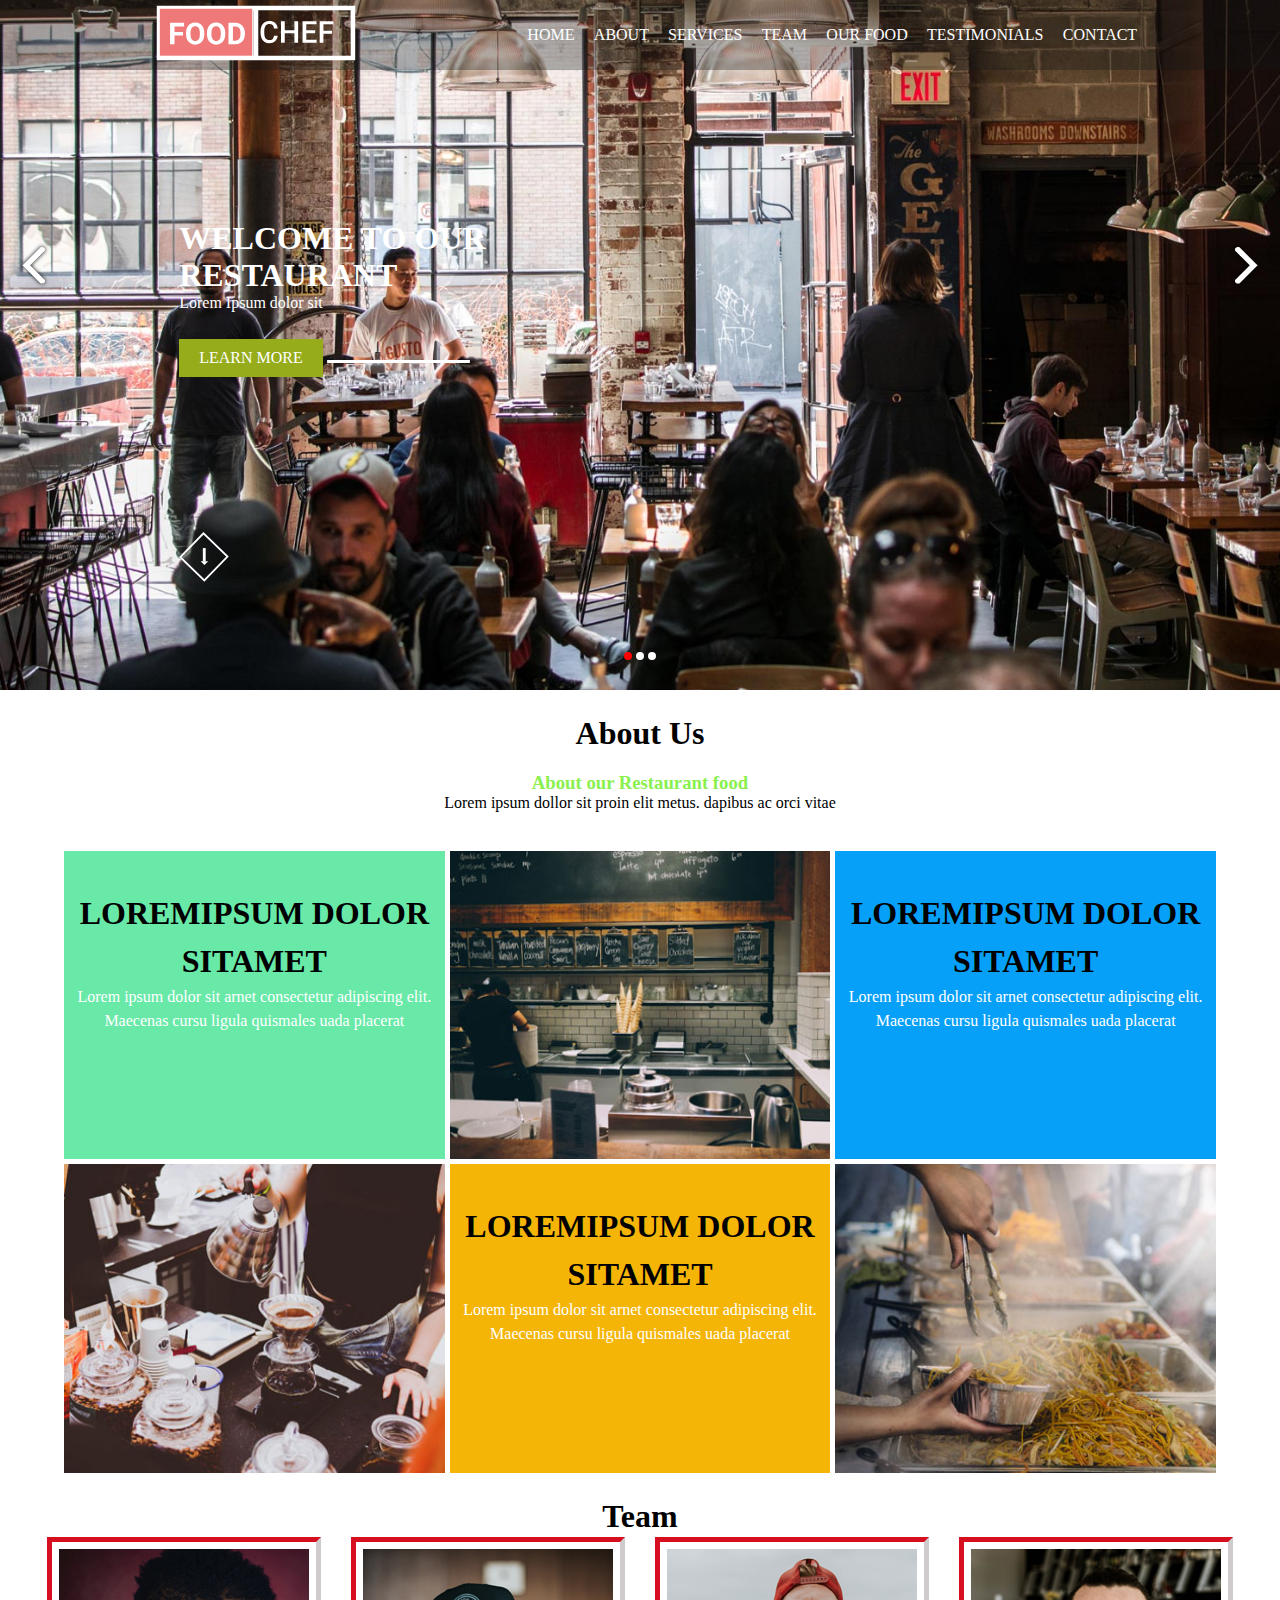
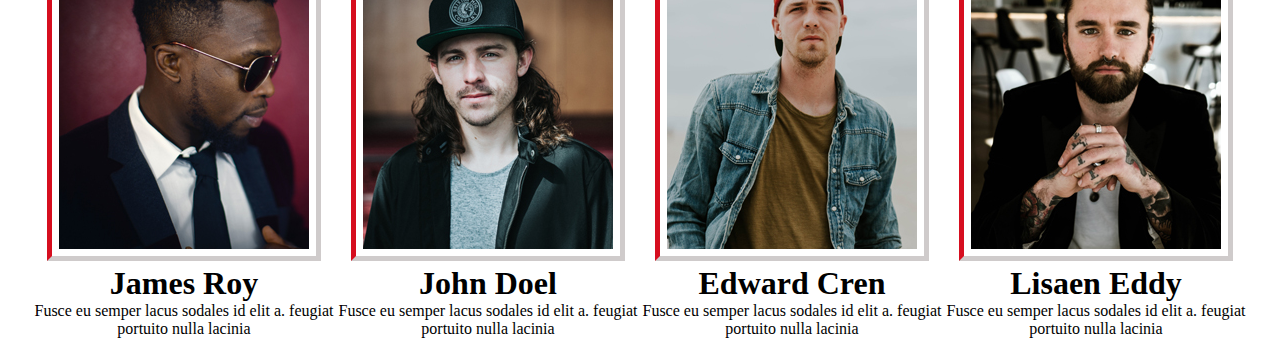
<file: index.html>
<!DOCTYPE html>
<html lang="en">
    <head>
        <meta http-equiv="Content-type" content="text/html; charset=utf-8">

    <!-- see http://webdesign.tutsplus.com/tutorials/htmlcss-tutorials/quick-tip-dont-forget-the-viewport-meta-tag -->
    <meta name="viewport" content="width=device-width, minimum-scale=1, initial-scale=1, user-scalable=no">
    <style>
        /* following two viewport lines are equivalent to meta viewport statement above, needed for Windows */
        /* see http://www.quirksmode.org/blog/archives/2014/05/html5_dev_conf.html and http://dev.w3.org/csswg/css-device-adapt/ */
        @-ms-viewport { width: 100vw ; min-zoom: 100% ; zoom: 100% ; }  @viewport { width: 100vw ; min-zoom: 100% zoom: 100% ; }
        @-ms-viewport { user-zoom: fixed ; min-zoom: 100% ; }           @viewport { user-zoom: fixed ; min-zoom: 100% ; }
    </style>
        <title>FoodChef</title>
        <link href ="style.css" type="text/css" rel="stylesheet">
        <link href="./mediaquery.css" type="text/css" rel ="stylesheet">
    </head>
    <body>
            <header>
                <div id="home">

                    <div id="logo">
                        <img src ="./icons/FoodChef Logo.svg" width="200px"/>
                    </div>
                    <div id="nav">
                        <div id=nav-menucon>
                            <div id="nav-menu">
                                <img src="./icons/baseline_menu_white_18dp.png"/>
                            </div>
                        </div> 
                        <nav >
                            <a href="#" class ="nav-item">HOME</a>
                            <a href="#" class ="nav-item">ABOUT</a>
                            <a href="#" class ="nav-item">SERVICES</a>
                            <a href="#" class ="nav-item">TEAM</a>
                            <a href="#" class ="nav-item">OUR FOOD</a>
                            <a href="#" class ="nav-item">TESTIMONIALS</a>
                            <a href="#" class ="nav-item">CONTACT</a>

                        </nav>
                    </div>
                 </div>
                 <section id="hmain">
                         
                        <div id="learn">
                                <div id="prev">
                                    <img src="./images/prev.png">
                                </div>
                                <div id="greeting">
                            
                                        <h1 class="greetings">WELCOME TO OUR </h1> 
                                        <h1 class="greetings">RESTAURANT</h1>
                                        <p class ="greetings">Lorem Ipsum dolor sit </p>
                                </div>    
                                <div id="learncon" >
                                        <p>LEARN MORE</p>
                                        <img id="stroke" src="./icons/Stroke.svg">
                               </div>
                               
                                <div id="next">
                                     <img src="./images/next.png">
                                </div>
                            </div>
                            <div id="nav-icon">
                                    <img width="50px" height="50px" style ="display:block;" src="./icons/Component.svg"/>
                        </div>
                        
                        
                        <div id="current-icons">
                            <div class="current" style="background-color:red; border:solid 2px red;"></div>
                            <div class="current"></div>
                            <div class="current"></div>
                               
                                
                        </div>

                 </section>
            </header>
       
        <main>
             <!-- About section below-->
            <section >
                    <h1>About Us</h1>
                    <div id="about-intro">
                       <h3 style="color:rgb(137, 240, 77);">About our Restaurant food</h2>
                       <p>Lorem ipsum dollor sit proin elit metus. dapibus ac orci vitae</p>
                    </div>
                    <div id="about-con">
                             <div id="about-writeup" class="about-writeup">
                                 <h1>LOREMIPSUM DOLOR</h1>
                                 <h1>SITAMET</h1>
                                 <p>Lorem ipsum dolor sit arnet consectetur adipiscing elit. Maecenas cursu ligula quismales uada placerat</p>   
                             </div> 
                             <div class="aimage">
                                 <img src="images/about1.jpg" id="aimage1">
                             </div>
                             <div id="about-writeup1" class="about-writeup">
                                 <h1>LOREMIPSUM DOLOR</h1>
                                 <h1>SITAMET</h1>
                                 <p>Lorem ipsum dolor sit arnet consectetur adipiscing elit. Maecenas cursu ligula quismales uada placerat</p>   
                             </div>
                             <div class="aimage">
                                 <img src="images/about2.jpg">
                             </div>
                             <div id="about-writeup2" class="about-writeup">
                                 <h1>LOREMIPSUM DOLOR</h1> 
                                 <h1>SITAMET</h1>
                                 <p>Lorem ipsum dolor sit arnet consectetur adipiscing elit. Maecenas cursu ligula quismales uada placerat</p>   
                              </div>
                              <div class="aimage">
                                  <img src="images/about3.jpg">
                              </div>
                        
                    </div>
                </section>
            <!--Team section below -->
                <section class="team-cont">
                        <h1>Team</h1>
                        <div id="team-con">
                          <div class="teamM">
                              <img src="./images/team1.jpg" alt="">
                              <h1>James Roy</h1>
                              <p>Fusce eu semper lacus sodales id elit a. feugiat portuito nulla lacinia</p>
                          </div>  
                          <div class="teamM">
                                <img src="./images/team2.jpg" alt="">
                                <h1>John Doel</h1>
                                <p>Fusce eu semper lacus sodales id elit a. feugiat portuito nulla lacinia</p>
                          </div> 
                          <div class="teamM">
                                <img src="./images/team3.jpg" alt="">
                                <h1>Edward Cren</h1>
                                <p>Fusce eu semper lacus sodales id elit a. feugiat portuito nulla lacinia</p>
                          </div>  
                          <div class="teamM">
                                    <img src="./images/team4.jpg" alt="">
                                    <h1>Lisaen Eddy</h1>
                                    <p>Fusce eu semper lacus sodales id elit a. feugiat portuito nulla lacinia</p>
                          </div>  
            
                    </div>
                 </section>

            
        </main>
        <footer></footer>
    </body>
</html>
</file>
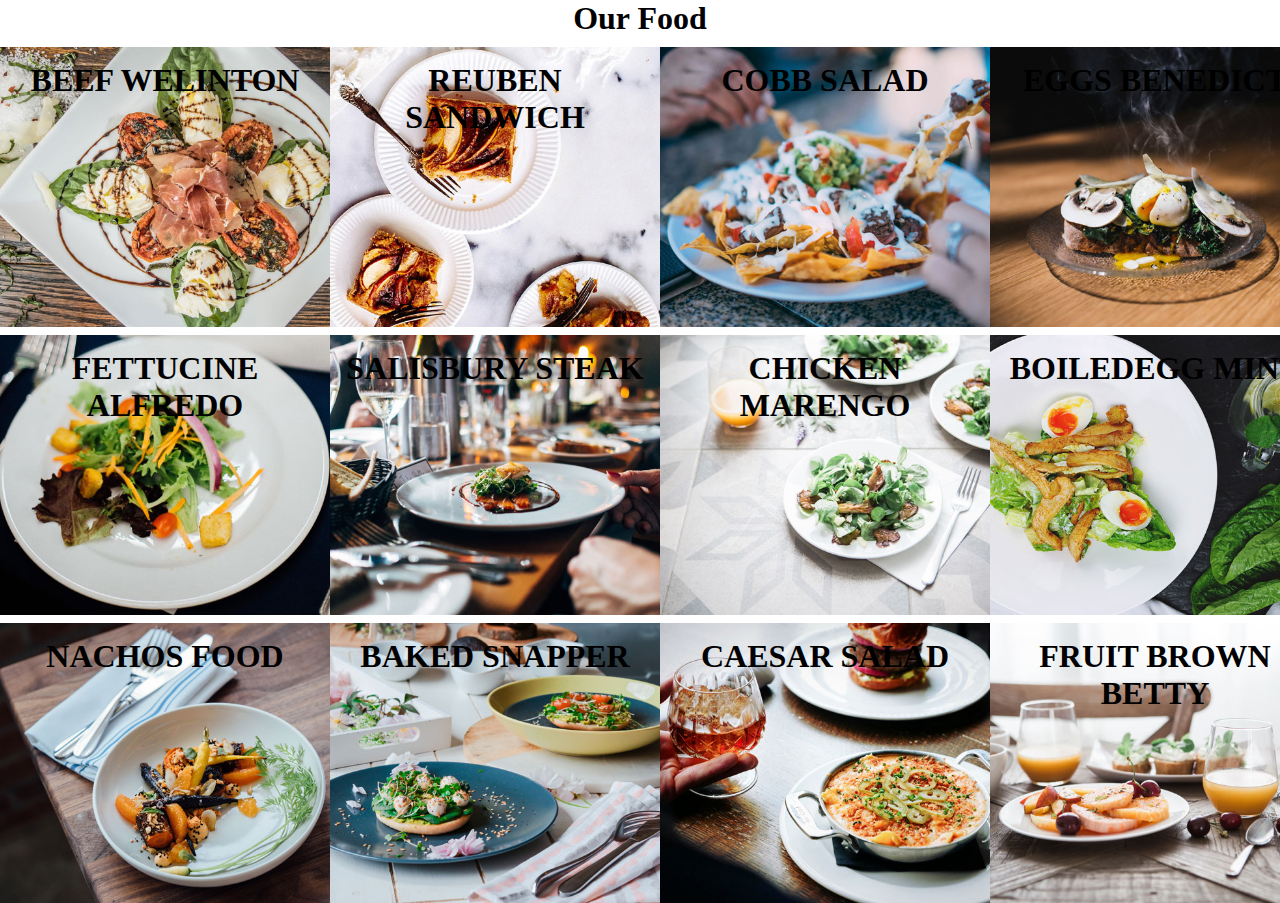
<file: Food.html>
<!DOCTYPE html>
<html lang="eng">
    <head>
        <meta charset="utf-8">
        <title>About</title>
        <link href="style.css" type="text/css" rel="stylesheet">
    </head>
    <body>
       <section id="ourfood">
            <h1>Our Food</h1>
            <div id="foodcon">
                <div id="image1" class="food-image">
                    <h1>BEEF WELINTON</h1>
                </div>
                <div id="image2" class="food-image">
                    <h1>REUBEN SANDWICH</h1>
                </div>   
                <div id="image3" class="food-image">
                    <h1>COBB SALAD</h1>
                </div>
                <div id="image4" class="food-image">
                    <h1>EGGS BENEDICT</h1>
                </div>  
                <div id="image5" class="food-image">
                    <h1>FETTUCINE ALFREDO</h1>
                </div>
                <div id="image6" class="food-image">
                    <h1>SALISBURY STEAK</h1>
                </div>
                <div id="image7" class="food-image">
                    <h1>CHICKEN MARENGO</h1>
                </div>
                <div id="image8" class="food-image">
                    <h1>BOILEDEGG MINT</h1>
                </div>  
                <div id="image9" class="food-image">
                    <h1>NACHOS FOOD</h1>
                </div>
                <div id="image10" class="food-image">
                    <h1>BAKED SNAPPER</h1>
                </div>
                <div id="image11" class="food-image">
                    <h1>CAESAR SALAD</h1>
                </div>
                <div id="image12" class="food-image">
                    <h1>FRUIT BROWN BETTY</h1>
                </div>
            </div>
           
       </section>
    </body>
</html>
</file>
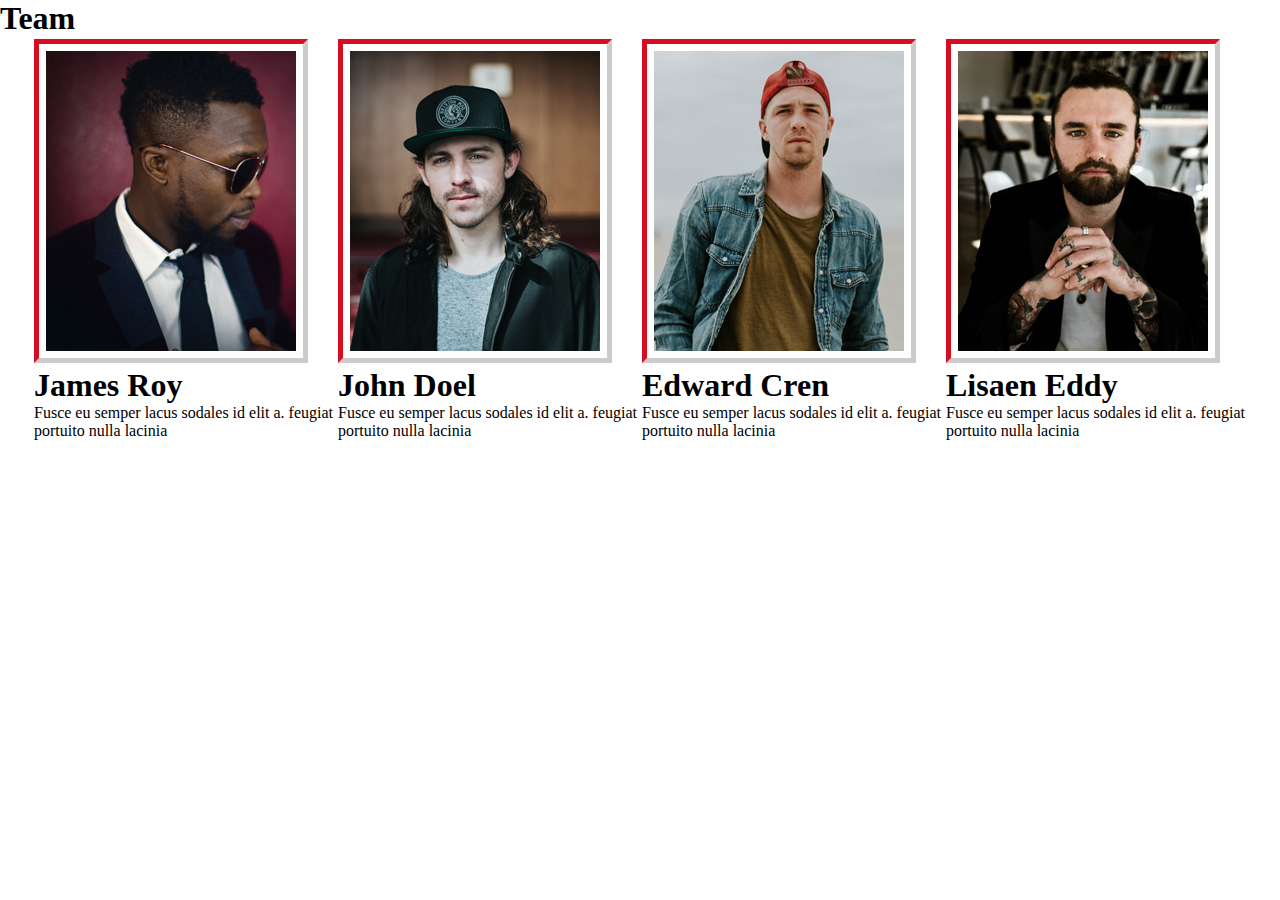
<file: Team.html>
<!DOCTYPE html>
<html lang="eng">
    <head>
        <meta charset="utf-8">
        <title>Team</title>
        <link rel="stylesheet" href="style.css" type="text/css">
    </head>
    <body>
        <section>
            <h1>Team</h1>
            <div id="team-con">
              <div class="teamM">
                  <img src="./images/team1.jpg" alt="">
                  <h1>James Roy</h1>
                  <p>Fusce eu semper lacus sodales id elit a. feugiat portuito nulla lacinia</p>
              </div>  
              <div class="teamM">
                    <img src="./images/team2.jpg" alt="">
                    <h1>John Doel</h1>
                    <p>Fusce eu semper lacus sodales id elit a. feugiat portuito nulla lacinia</p>
              </div> 
              <div class="teamM">
                    <img src="./images/team3.jpg" alt="">
                    <h1>Edward Cren</h1>
                    <p>Fusce eu semper lacus sodales id elit a. feugiat portuito nulla lacinia</p>
              </div>  
              <div class="teamM">
                        <img src="./images/team4.jpg" alt="">
                        <h1>Lisaen Eddy</h1>
                        <p>Fusce eu semper lacus sodales id elit a. feugiat portuito nulla lacinia</p>
              </div>  

        </div>
        </section>
    </body>

</html>
</file>
<file: style.css>
*{
    padding:0;
    margin: 0;
}
header{
background-image: url(./images/slide1.jpg);
background-repeat: no-repeat;
background-position: center;
background-size: cover;
}
#home{
    align-items: center;
    display: grid;
    grid-template-columns: 40% 60%;
    background-color: rgba(19, 20, 20, 0.33);
    height: 70px;
}
#logo{
text-align:center;
}
#nav-menucon{
    width: 100%;
    text-align: right;
}
#nav-menu{
    margin-right:5%;
    border: 2px solid #fff;
    padding: 4px 10px;
    display:none;
    
}
#nav{
    text-align: left;
    text-decoration: none;
    
}
.nav-item{
   padding-left:2%;
   color: #fff; 
   text-decoration: none;
}
#greeting{
    color: #fff; 
   grid-column: 2/4;
}
#prev{
    grid-row: 1/2;
    grid-column:1/2;
}
 #next{
     grid-column: 9/10;
     grid-row: 1/2;
 }
#learn{
    display: grid;
    align-items: center;
    padding-top: 150px;
    grid: 1fr 1fr/ 14%  30% 1fr 1fr 1fr 1fr 1fr;
    
}
#learncon{
    grid-row: 2/3;
    grid-column: 2/4;
    justify-self: start;
    display:inline-block;
}
#learncon p {
    display: inline-block;
    padding: 10px 20px;
    color:#fff;
    background-color:rgb(150, 172, 27);
}
    #stroke {
        display:inline-block; 
    }
    #current-icons{
        text-align:center;
        padding-top: 5%;
        padding-bottom: 2%;
    }
    #nav-icon{
       padding-top:10%; 
       padding-left:14%;
    }
    .current{
        display:inline-block;
        background-color:#fff;
        text-align:center;
        border: 2px solid #fff;
        border-radius: 100%;
        padding: 2px;
        
        
    }
    
/*About us page styles */
main section{
    text-align:center;
    margin-top: 2%;
}
.about-intro{
    margin: 0 auto;
}
#about-intro{
margin-top:20px;
}
#about-con{
    display:grid;
    grid-template:1fr 1fr/1fr 1fr 1fr;
    padding-top:3%;
    grid-gap: 5px 5px;
    width:90%;
   margin: 0 auto;
    
}
.about-writeup{
    padding-top: 10%;
    line-height: 1.5;
}
.aimage img{
   width:100%;
   height:100%;
}
#about-writeup{
background-color: rgb(104, 233, 168)
}
#about-writeup1{
    background-color:rgb(7, 160, 248);
}
#about-writeup2{
    background-color:rgb(245, 181, 7)
}
.about-writeup > p{
    color:#fff;
    text-align:center;
}
/*Team.html styles */
#team-con{
    display:flex;
    justify-content:center;
    flex-shrink: 5;
}
.teamM{ 
    min-width:150px;
    max-width:300px;
  display: inline-block;
  margin: 2px;
}
.teamM img{
    border-left:5px solid rgb(214, 14, 31);
    border-top:5px solid rgb(214, 14, 31);
    border-right:5px solid rgb(207, 203, 203);
    border-bottom:5px solid rgb(207, 203, 203);
    background-color:#fff;
    padding: 7px;

}
.teamM > p{
  

}
/*FOOD styles */
#ourfood{
    text-align:center;
}
#foodcon{
    padding-top:10px;
    display:grid;
    grid:1fr 1fr 1fr/1fr 1fr 1fr 1fr ;
    grid-gap: 8px 0px;
}
.food-image{
    width: 300px;
    height: 250px;
    padding:15px;
}
#image1{
    background-image: url(./images/food1.jpg);
    background-repeat: no-repeat;
    background-position: center;
    background-size: cover;
}
#image2{
    background-image: url(./images/food2.jpg);
    background-repeat: no-repeat;
    background-position: center;
    background-size: cover;
}
#image3{
    background-image: url(./images/food3.jpg);
    background-repeat: no-repeat;
    background-position: center;
    background-size: cover;
}
#image4{
    background-image: url(./images/food4.jpg);
    background-repeat: no-repeat;
    background-position: center;
    background-size: cover;
}
#image5{
    background-image: url(./images/food5.jpg);
    background-repeat: no-repeat;
    background-position: center;
    background-size: cover;
}
#image6{
    background-image: url(./images/food6.jpg);
    background-repeat: no-repeat;
    background-position: center;
    background-size: cover;
}
#image7{
    background-image: url(./images/food7.jpg);
    background-repeat: no-repeat;
    background-position: center;
    background-size: cover;
}
#image8{
    background-image: url(./images/food8.jpg);
    background-repeat: no-repeat;
    background-position: center;
    background-size: cover;
}
#image9{
    background-image: url(./images/food9.jpg);
    background-repeat: no-repeat;
    background-position: center;
    background-size: cover;
}
#image10{
    background-image: url(./images/food10.jpg);
    background-repeat: no-repeat;
    background-position: center;
    background-size: cover;
}
#image11{
    background-image: url(./images/food11.jpg);
    background-repeat: no-repeat;
    background-position: center;
    background-size: cover;
}
#image12{
    background-image: url(./images/food12.jpg);
    background-repeat: no-repeat;
    background-position: center;
    background-size: cover;
}
</file>
<file: mediaquery.css>
/*media query section */
@media only screen and (max-width:1100px){
    /*home page */
    #home{
        
        grid-template-columns: 30% 70%;
    }
 nav{
text-align:left;    
 }   
#learn{
    
}
#nav-icon{
    padding-left: 10%;
}
/*About page */
#about-con{
    grid-template:1fr 1fr 1fr/1fr 1fr;
}
}
@media only screen and (max-width:870px){
    nav{
        display:none;
    }
    #nav-menu{
        display:inline-block;
    }
    #learn{
        grid:1fr 1fr/10% 80% 1fr;

    }
    #greeting{
        
    }  
    }
@media only screen and (max-width:600px){
    #learn{
        grid:1fr 1fr/1fr;
        padding-left:10%;
    }
#learncon{
    grid-column: 1/2;
}
#next{
    display:none;
}
#prev{
    display:none;
}
#greeting{
grid-column:1/3;
}
/*About page */
#about-con{
    grid-template:1fr 1fr 1fr 1fr 1fr 1fr/ 1fr;
}
}
@media only screen and (max-width:322px){
    #learn{
     grid:1fr 1fr/100%;
     padding-left:5%;
    }
    #nav-icon{
        
      padding-left: 5%;  
    }
}
</file>
